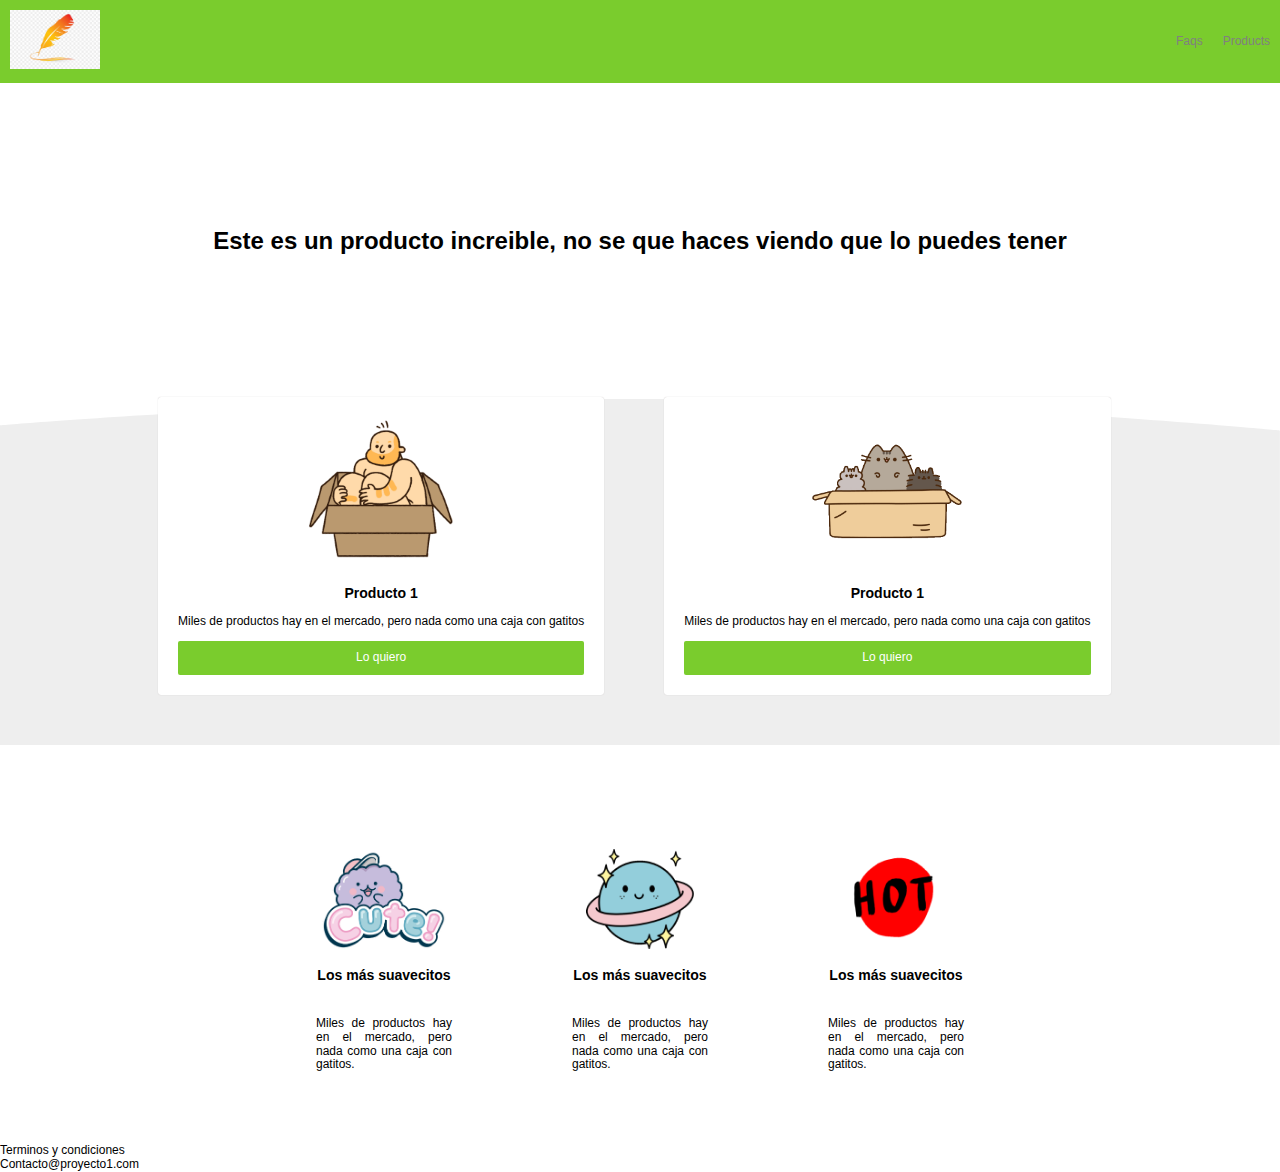
<file: index.html>
<!DOCTYPE html>
<html lang="es">
<head>
    <meta charset="UTF-8">
    <meta name="viewport" content="width=device-width, initial-scale=1.0">
    
    <link rel="stylesheet" href="css/normalize.css">
    <link rel="stylesheet" href="css/estilos.css">
    <link rel="stylesheet" href="css/mobile.css">
    <link rel="stylesheet" href="css/animation.css">
    <title>Proyecto 1</title>
</head>
<body>
    <!--inicia navbar-->
    <nav class="fadeInDown">
        <div class="brand_image">
            <img width="90dp" src="images/logo.png" alt="">
        </div>
        <div class="nav_options">
            <ul>
                <li><a href="#">Faqs</a></li>
                <li><a href="#">Products</a></li>
            </ul>
        </div>
        
    </nav>
    <!--termina navbar-->

    <h1 class="main_section fadeIn"> 
        Este es un producto increible, no se que haces viendo que lo puedes tener
    </h1>  
      
    <div class="products fadeInUp">
        <div class="product fadeInUp">
          <div class="content">
            <div class="image-product">
              <img src="images/box1.png" alt="">
            </div>
            <h3>Producto 1</h3>
            <p>Miles de productos hay en el mercado, pero nada como una caja con gatitos</p>
            <a href="venta.html">
              <button class="main_btn">
                Lo quiero
              </button>
            </a>
          </div>
        </div>
        <div class="product fadeInUp">
          <div class="content">
            <div class="image-product">
              <img src="images/box2.png" alt="">
            </div>
            <h3>Producto 1</h3>
            <p>Miles de productos hay en el mercado, pero nada como una caja con gatitos</p>
            <a href="venta.html">
              <button class="main_btn">
                Lo quiero
              </button>
            </a>
          </div>
        </div>
      </div>
      <div class="options">
        <div class="option">
          <div class="content_option">
          <img src="images/b1.png" alt="">        
          <h3>Los más suavecitos</h3>
          <p class="text_option">Miles de productos hay en el mercado, pero nada
            como una caja con gatitos.
          </p>
        </div>
        </div>
        <div class="option">
          <div class="content_option">
            <img src="images/b2.png" alt="">
          
          <h3>Los más suavecitos</h3>
          <p class="text_option">Miles de productos hay en el mercado, pero nada
            como una caja con gatitos.
          </p>
        </div>
        </div>
        <div class="option">
          <div class="content_option">
            <img src="images/b3.png" alt="">
        
          <h3>Los más suavecitos</h3>
          <p class="text_option">Miles de productos hay en el mercado, pero nada
            como una caja con gatitos.
          </p>
          </div>
        </div>
      </div>


      <footer>
        <div class="">Terminos y condiciones</div>
        <div class="">Contacto@proyecto1.com</div>
      </footer>

    <scrip src="scripts/scripts.js"></scrip>
</body>
</html>
</file>
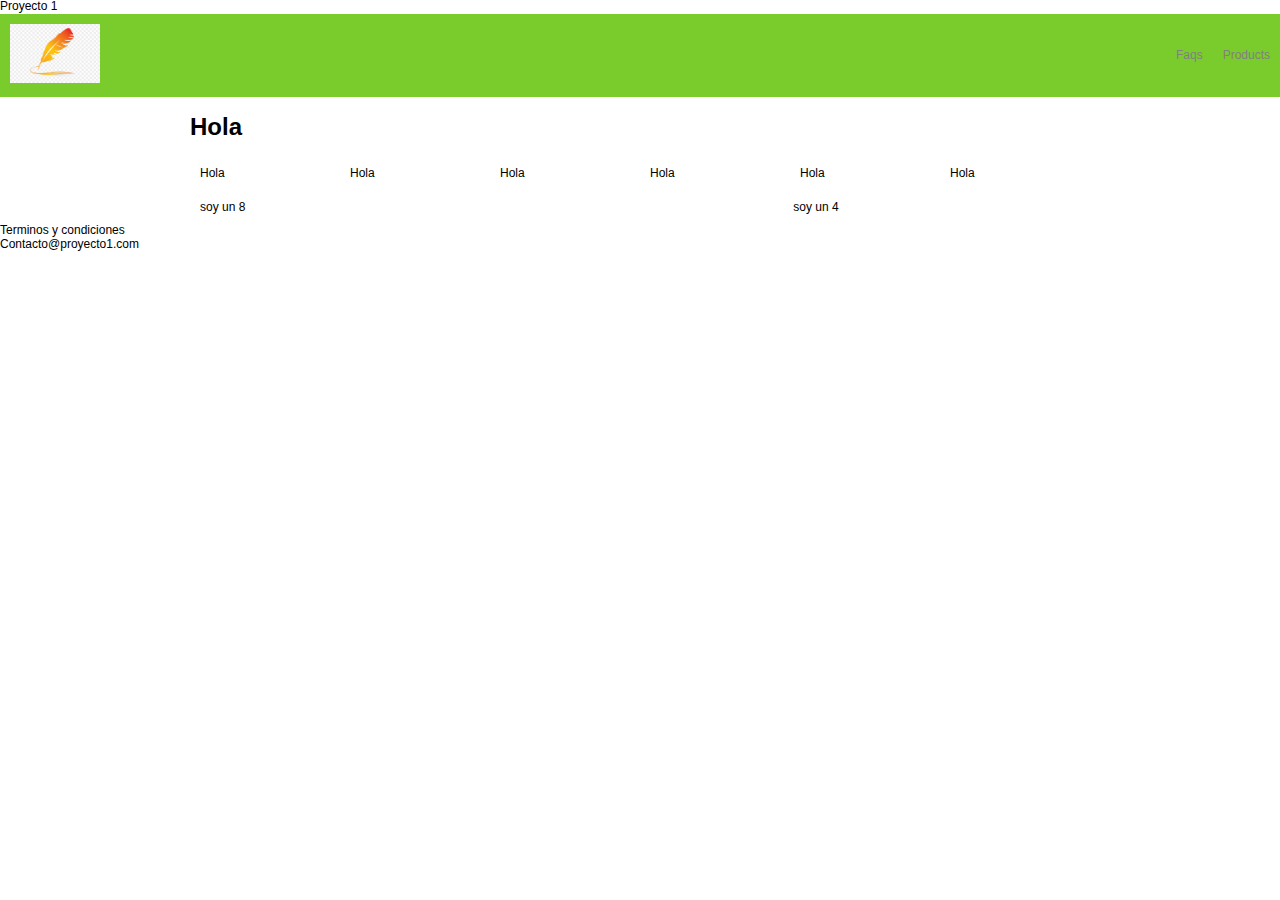
<file: product.html>
<!DOCTYPE html>
<html lang="es">
<head>
    <meta charset="UTF-8">
    <meta name="viewport" content="width=device-width, initial-scale=1.0">
    <link rel="stylesheet" href="css/grid.css">
    <link rel="stylesheet" href="css/normalize.css">
    <link rel="stylesheet" href="css/estilos.css">
    <link rel="stylesheet" href="css/mobile.css">
    <link rel="stylesheet" href="css/animation.css"
    <title>Proyecto 1</title>
</head>
<body>
    <!--inicia navbar-->
    <nav class="fadeInDown">
        <div class="brand_image">
            <img width="90dp" src="images/logo.png" alt="">
        </div>
        <div class="nav_options">
            <ul>
                <li><a href="#">Faqs</a></li>
                <li><a href="#">Products</a></li>
            </ul>
        </div>
        
    </nav>
    <!--termina navbar-->

    <div class="container">
      <h1>Hola</h1>
      <div class="row">
        <div class="col-2">Hola</div>
        <div class="col-2">Hola</div>
        <div class="col-2">Hola</div>
        <div class="col-2">Hola</div>
        <div class="col-2">Hola</div>
        <div class="col-2">Hola</div>
      </div>

      <div class="row">
        <div class="col-8">soy un 8</div>
        <div class="col-4">soy un 4</div>
      </div>
      
    </div>

    <footer>
      <div class="">Terminos y condiciones</div>
      <div class="">Contacto@proyecto1.com</div>
    </footer>

    <scrip src="scripts/scripts.js"></scrip>
</body>
</html>
</file>
<file: css/estilos.css>
/* ---------------Variables */
:root{
    --green-color:#7ACC2D;
    --white-color:white;
}



html, body{
    padding:0px;
    margin:0px;
    font-size: 12px;
    font-family: Helvetica;
    
}

nav{
    display: flex;
    background-color: var(--green-color);
    padding: 10px;
    color: var(--white-color);
    justify-content: space-between;
    align-items: center;
    
}
nav ul{
    display: flex;
}
nav li{
    padding-left: 20px;
    list-style: none;
}
nav li a{
    color: gray;
    text-decoration: none;
}

nav li a:hover{
    color: var(--green-color);

}

/* ---------------------Main section */

.main_section{
    padding: 10%;
    text-align: center;
}

.products{
    background-image: url("../images/curve.png");
    padding: 10%;
    background-position: center top;
    background-repeat: no-repeat;
    display: flex;
    height: 90px;
    background-size: cover;
  
  }
.product{
    padding: 30px;
    margin-top: -160px;
}
.content{
    text-align: center;
    background-color: var(--white-color);
    padding: 20px;
    border-radius: 3px;
    box-shadow: 0 0 1px #c1bcbc;
}
.image-product{ 
    text-align: center;
  }

.main_btn{
    padding: 10px;
    background-color: var(--green-color);
    width: 100%;
    border: 0px;
    border-radius: 2px;
    cursor: pointer;
    color: var(--white-color);
  }
.main_btn:hover{
    background-color: #5e9e22;
}

.options{
    padding-left: 20%;
    padding-top: 5%;
    padding-right: 20%;
    display: flex;
}
.option{
    padding: 40px;
    text-align: center;
}

.text_option{
    text-align: justify;
    padding: 20px;
}

.option img{
    max-height: 100px;

}
</file>
<file: css/mobile.css>
@media (max-width: 650px){
    .products{
        display: inherit;
        height: auto;
        
    }
    .product{
        margin-top: auto;
    }
    .main_section{
        padding: 5%;
    }

    .options{
        display: initial;
    }
}
</file>
<file: css/animation.css>
.fadeIn{
    -webkit-animation-duration: 4s;
    animation-duration:  4s;
    animation-fill-mode: both;
    -webkit-animation-fill-mode: both;
    animation-name: fadeIn;
    -webkit-animation-name: fadeIn;
}

@keyframes fadeIn {
    from{
        opacity: 0;
    }
    to{
        opacity: 1;
    }
}

.fadeInDown{
    animation-duration:  1s;
    -webkit-animation-duration: 1s;
    animation-fill-mode: both;
    -webkit-animation-fill-mode: both;
    animation-name: fadeInDown;
    -webkit-animation-name: fadeInDown;

}

@keyframes fadeInDown {
    from{
        opacity: 0;
        -webkit-transform: translate3d(0,-100%,0);
        transform: translate3d(0,-100%,0);
    }
    to {
        opacity: 1;
        -webkit-transform: translate3d(0,0,0);
        transform: translate3d(0,0,0);

    }
    
}
.fadeInUp{
    -webkit-animation-duration: 1s;
    animation-duration:  1s;
    animation-fill-mode: both;
    -webkit-animation-fill-mode: both;
    animation-name: fadeInUp;
    -webkit-animation-name: fadeInUp;

}

@keyframes fadeInUp {
    from{
        opacity: 0;
        -webkit-transform: translate3d(0,100%,0);
        transform: translate3d(0,100%,0);
    }
    to {
        opacity: 1;
        -webkit-transform: translate3d(0,0,0);
        transform: translate3d(0,0,0);

    }
</file>
<file: css/grid.css>
.container{
    max-width: 900px;
    margin:auto;
  }
  
  /* Valor por columna = 8.3333333333 */
  
  .row{
    display: flex;
  }
  
  .col-1{
    width: 8.3333333333%;
  }
  .col-2{
    width: 16.6666666666%;
  }
  .col-3{
    width: 24.9999999999%;
  }
  .col-4{
    width: 33.3333333332%;
  }
  .col-5{
    width: 41.6666666665%;
  }
  .col-6{
    width: 49.9999999998%;
  }
  .col-7{
    width: 58.3333333331%;
  }
  .col-8{
    width: 66.6666666664%;
  }
  .col-9{
    width: 74.9999999997%;
  }
  .col-10{
    width: 83.333333333%;
  }
  .col-11{
    width: 91.6666666663%;
  }
  .col-12{
    width: 100%;
  }
  
  .col-1,.col-2,.col-3,.col-4,.col-5,.col-6,.col-7,.col-8,.col-9,.col-10,.col-11,.col-12{
    padding: 10px;
  }
  .col-1 img,.col-2 img,.col-3 img,.col-4 img,.col-5 img,.col-6 img,.col-7 img,.col-8 img,.col-9 img,.col-10 img,.col-11 img,.col-12 img{
    width: 100%;
  }
  
  .no-desk{
    display: none;
  }
  
  @media (max-width:600px) {
    .container{
      padding: 30px;
    }
    .no-mobile{
      display: none
    }
    .no-desk{
      display: initial;
    }
    .row{
      display: inline;
      padding: 10px;
    }
    .col-1,.col-2,.col-3,.col-4,.col-5,.col-6,.col-7,.col-8,.col-9,.col-10,.col-11,.col-12{
      width: 100%;
      padding: 0px;
    }
  }
</file>
